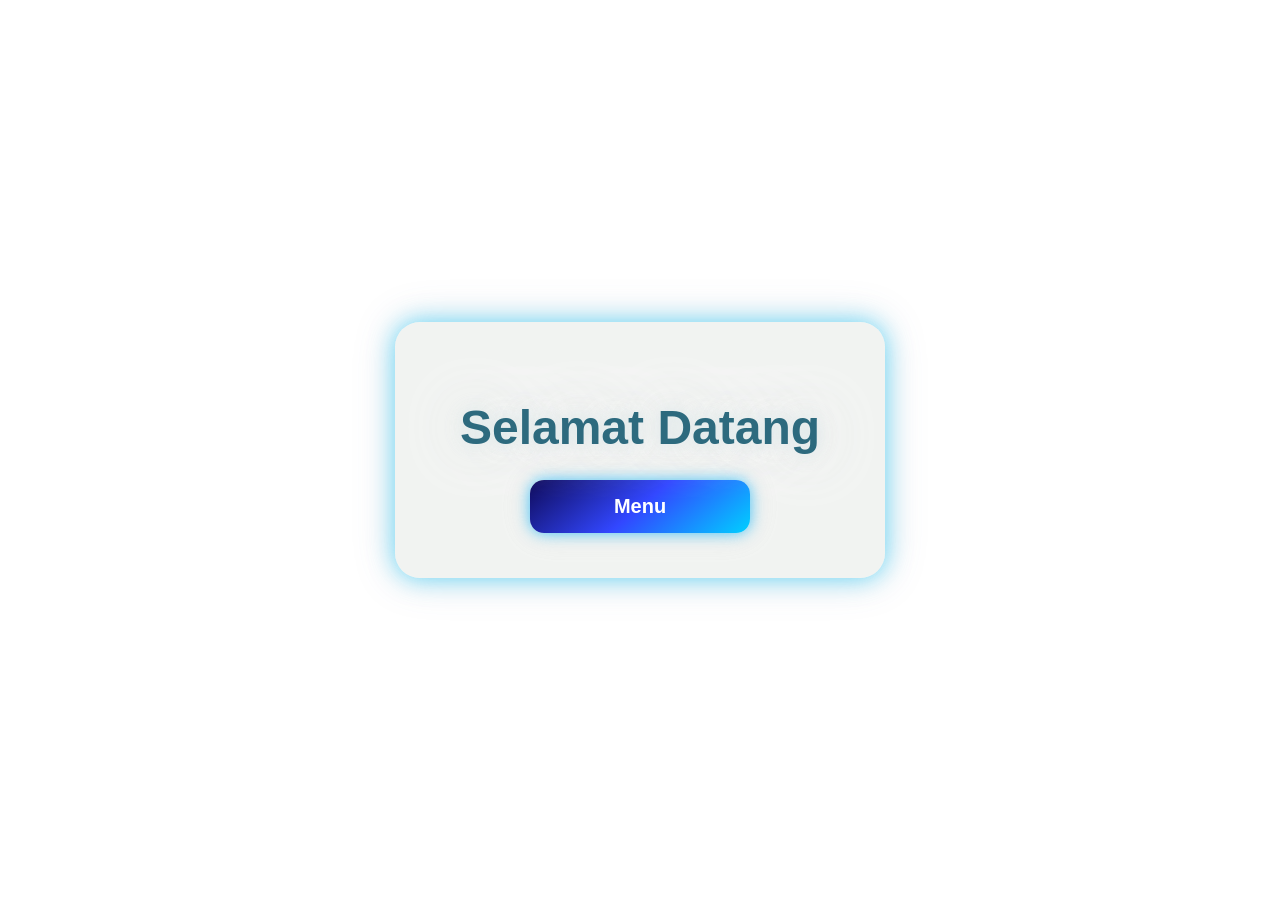
<file: index.html>
<!DOCTYPE html>
<html lang="id">
<head>
    <meta charset="UTF-8" />
    <meta name="viewport" content="width=device-width, initial-scale=1.0" />
    <title>Halaman Awal – Gelombang</title>

    <style>
        body {
            margin: 0;
            font-family: "Poppins", sans-serif;
            background: url('https://images.unsplash.com/photo-1527443224154-9f381ce0d3d5?auto=format&fit=crop&w=1500&q=80')
                        no-repeat center center/cover;
            height: 100vh;
            display: flex;
            justify-content: center;
            align-items: center;
            backdrop-filter: blur(2px);
        }

        .container {
            text-align: center;
            background: rgba(229, 234, 230, 0.55);
            padding: 45px 65px;
            border-radius: 25px;
            box-shadow: 
                0 0 25px rgba(0, 200, 255, 0.55),
                0 0 40px rgba(97, 119, 151, 0.25);
            animation: fadeIn 1.2s ease;
        }

        h1 {
            font-size: 48px;
            margin-bottom: 10px;
            color: #2d6a7e;
            text-shadow: 
                0 0 15px hsl(188, 28%, 90%),
                0 0 30px #e4e5e5,
                0 0 60px #dadbdc;
        }

        .btn {
            display: block;
            margin: 25px auto 0;
            padding: 15px 30px;
            width: 220px;
            border-radius: 14px;
            border: none;
            font-size: 20px;
            cursor: pointer;
            background: linear-gradient(140deg, #0f0b5b, #3247ff, #00d0ff);
            color: white;
            font-weight: 600;
            box-shadow: 
                0 0 15px rgba(0, 180, 255, 0.7),
                0 0 30px rgba(215, 215, 217, 0.4);
            transition: 0.25s;
        }

        .btn:hover {
            transform: scale(1.1);
            box-shadow: 
                0 0 20px #00d0ff,
                0 0 40px #363b6b,
                0 0 60px #6d6676;
        }

        @keyframes fadeIn {
            from { opacity: 0; transform: translateY(15px); }
            to { opacity: 1; transform: translateY(0); }
        }
    </style>
</head>
<body>

    <div class="container">
        <h1>Selamat Datang</h1>
        <button class="btn" onclick="location.href='menu.html'">Menu</button>
    </div>

</body>
</html>
</file>
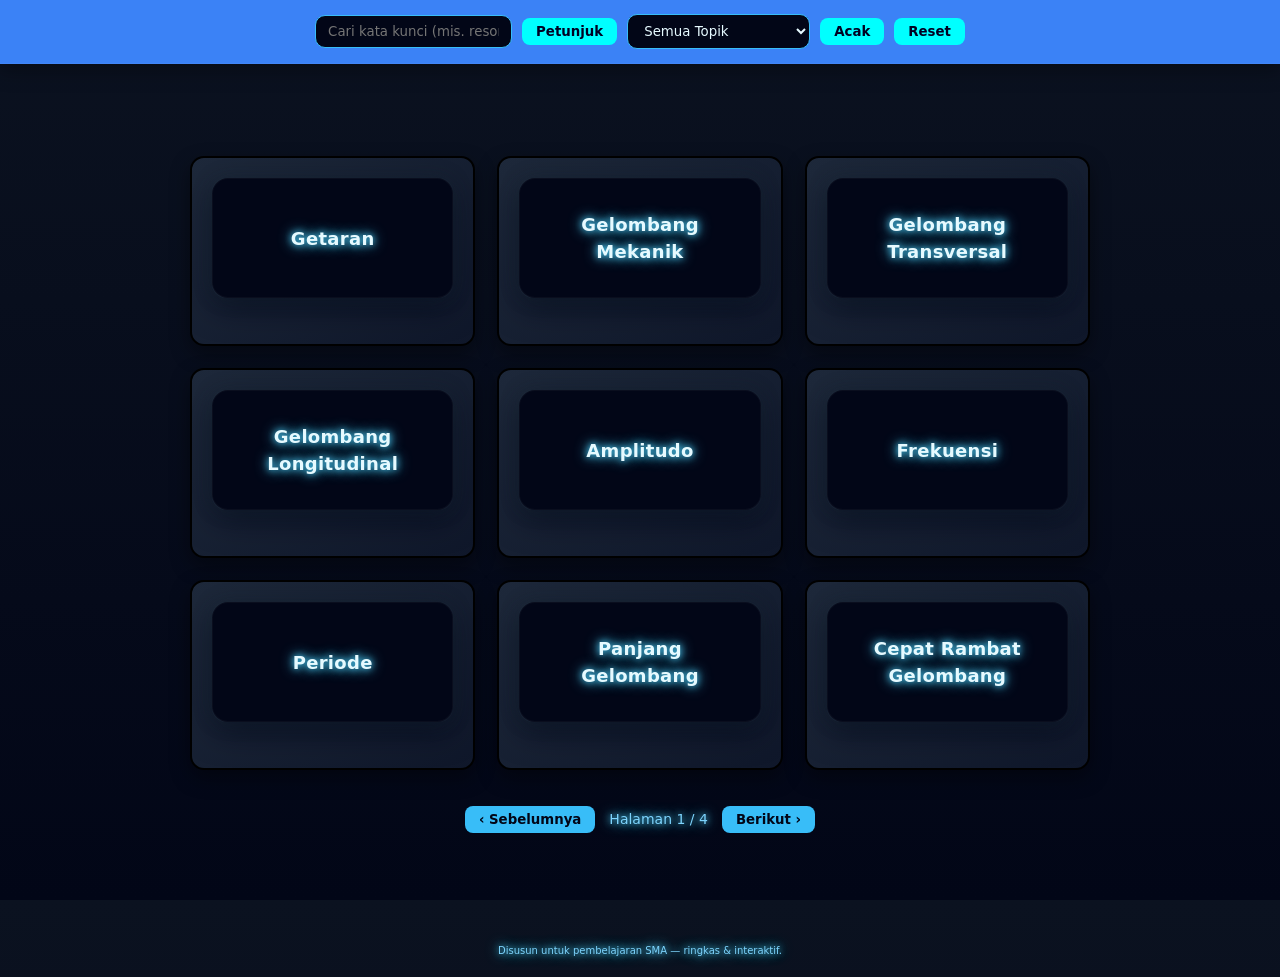
<file: glosarium.html>
<!doctype html>
<html lang="id">
<head>
  <meta charset="utf-8" />
  <meta name="viewport" content="width=device-width, initial-scale=1" />
  <title>Kartu Konsep - Gelombang & Bunyi (SMA)</title>
  <link rel="stylesheet" href="style.css">
</head>

<body class="neon">

  <div id="petunjukModal">
  <div class="modal-content">
    <h3>Petunjuk</h3>
    <ul>
      <li>Klik kartu untuk membalik.</li>
      <li>Tekan 🔊 untuk suara + teks.</li>
      <li>Gunakan navigasi halaman di bawah.</li>
    </ul>
<button id="tutupPetunjuk" class="close-btn">✕</button>
  </div>
  </div>
  <!-- HEADER -->
  <header class="topbar">
    <div class="top-bar">
      <input id="searchInput" type="text" placeholder="Cari kata kunci (mis. resonansi)">
      <button id="helpBtn" class="filter-btn">Petunjuk</button>

      <select id="topicFilter">
        <option value="all">Semua Topik</option>
        <option value="mekanik">Gelombang Mekanik</option>
        <option value="bunyi">Gelombang Bunyi</option>
        <option value="fisika">Konsep Umum</option>
      </select>

      <button id="shuffleBtn" class="filter-btn">Acak</button>
      <button id="resetBtn" class="filter-btn">Reset</button>
    </div>
  </header>

  <!-- MAIN -->
  <main class="container">
    <section id="cardGrid" class="grid"></section>

    <nav class="pager">
      <button id="prevPage">‹ Sebelumnya</button>
      <span id="pageInfo"></span>
      <button id="nextPage">Berikut ›</button>
    </nav>
  </main>

  <!-- FOOTER -->
  <footer class="footer">
    <small>Disusun untuk pembelajaran SMA — ringkas & interaktif.</small>
  </footer>

  <script src="glosarium.js"></script>
</body>
</html>
</file>
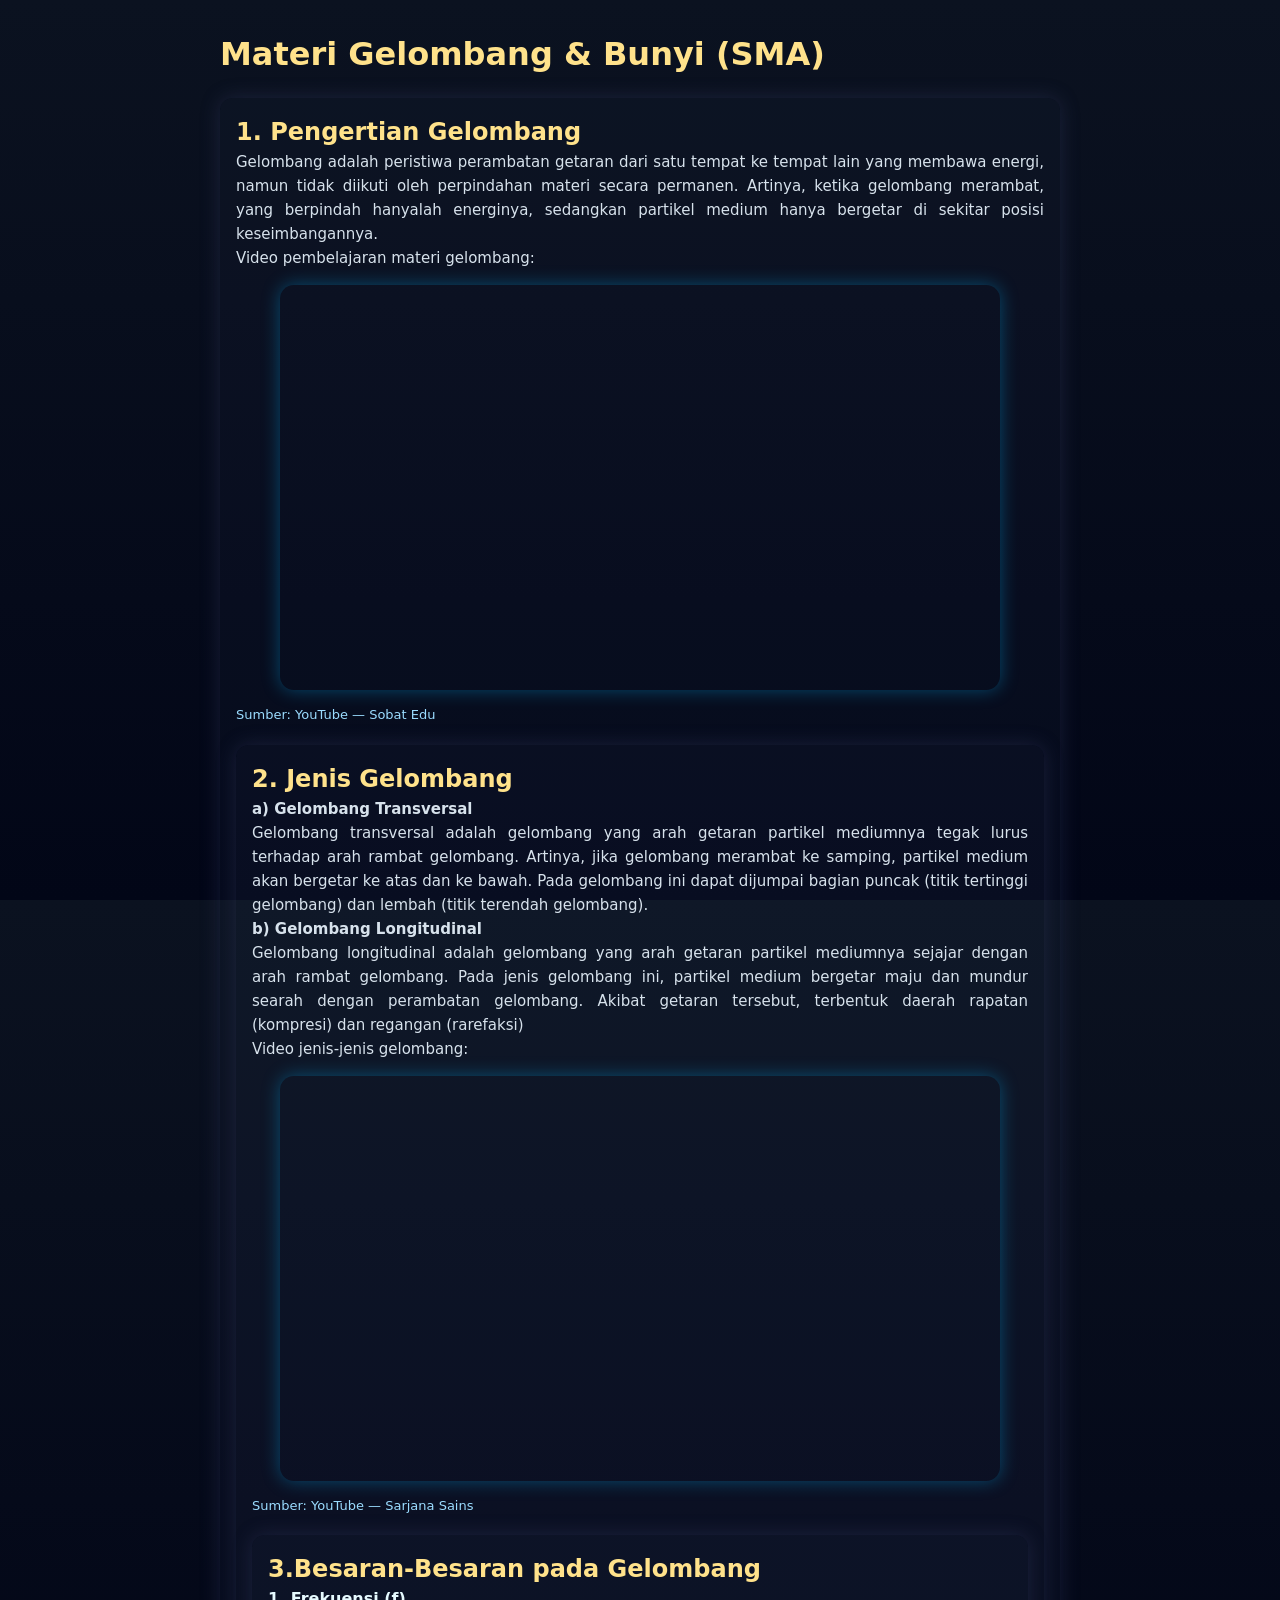
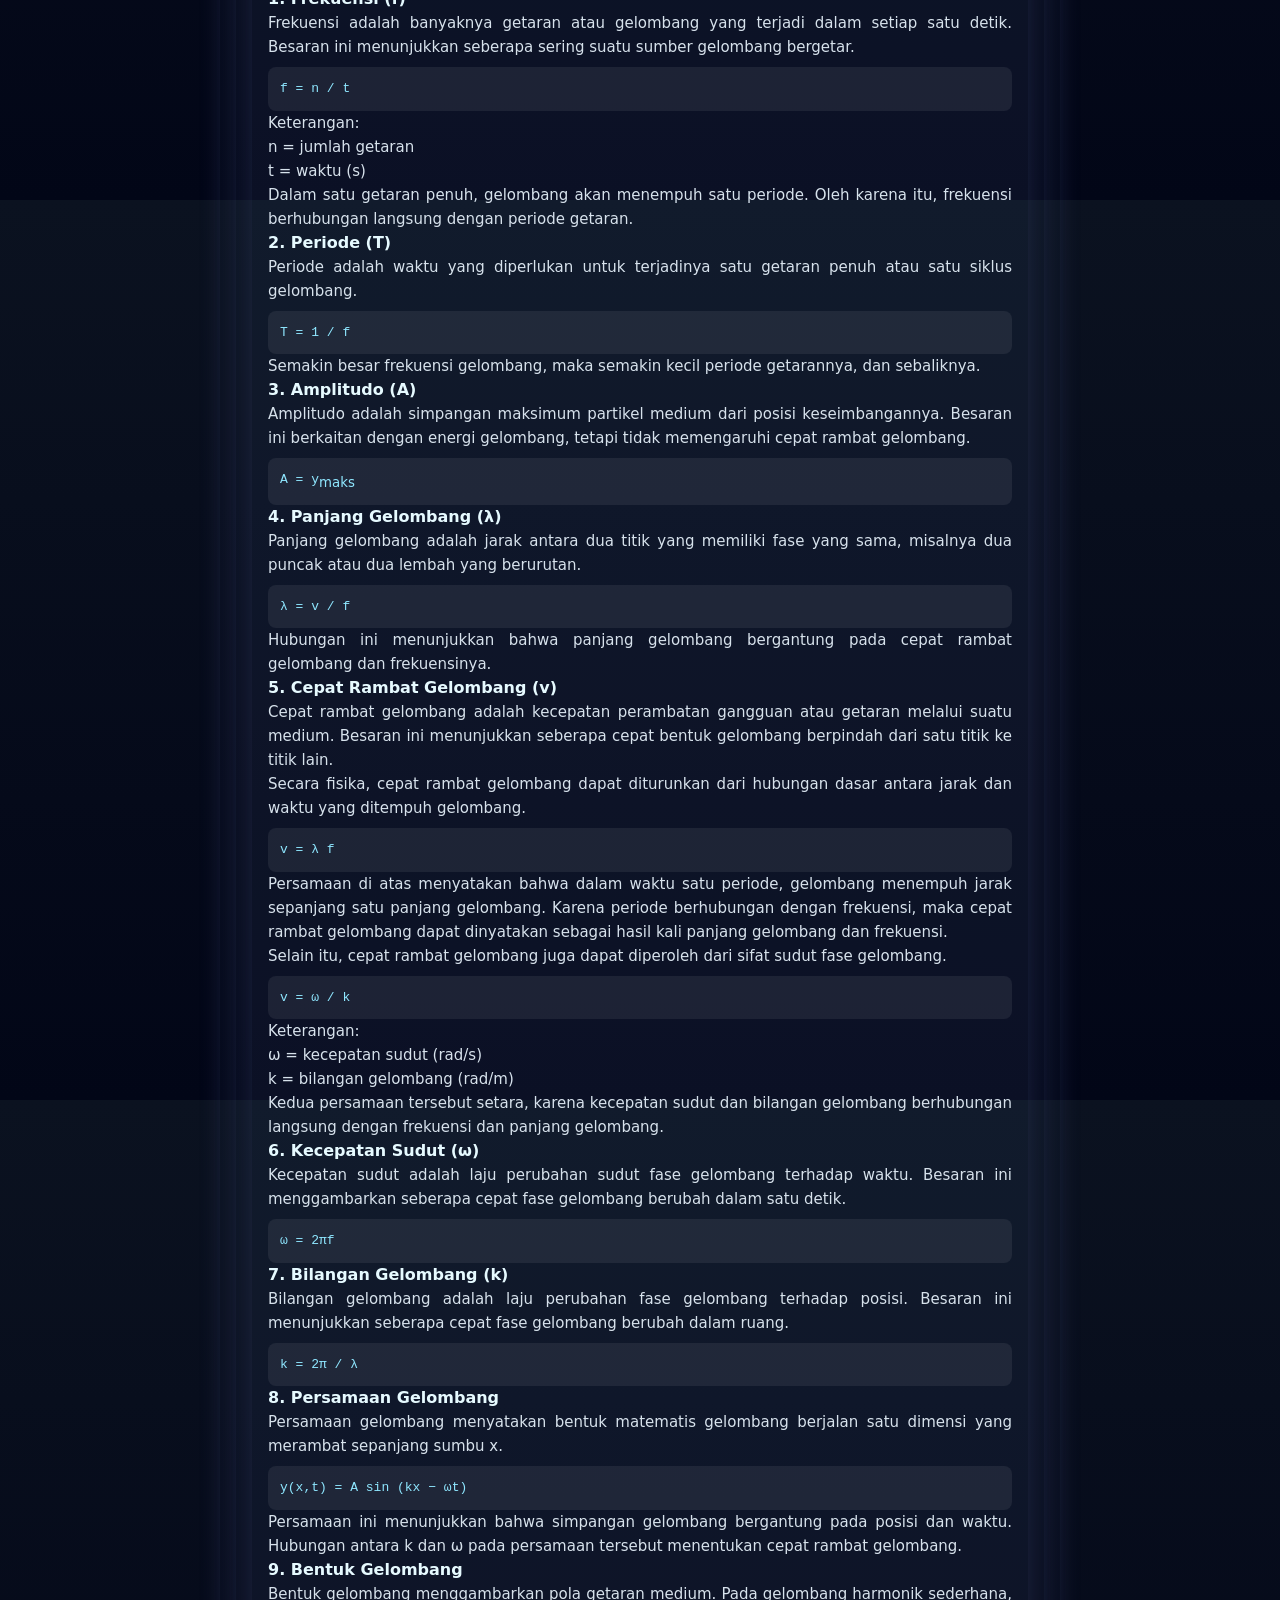
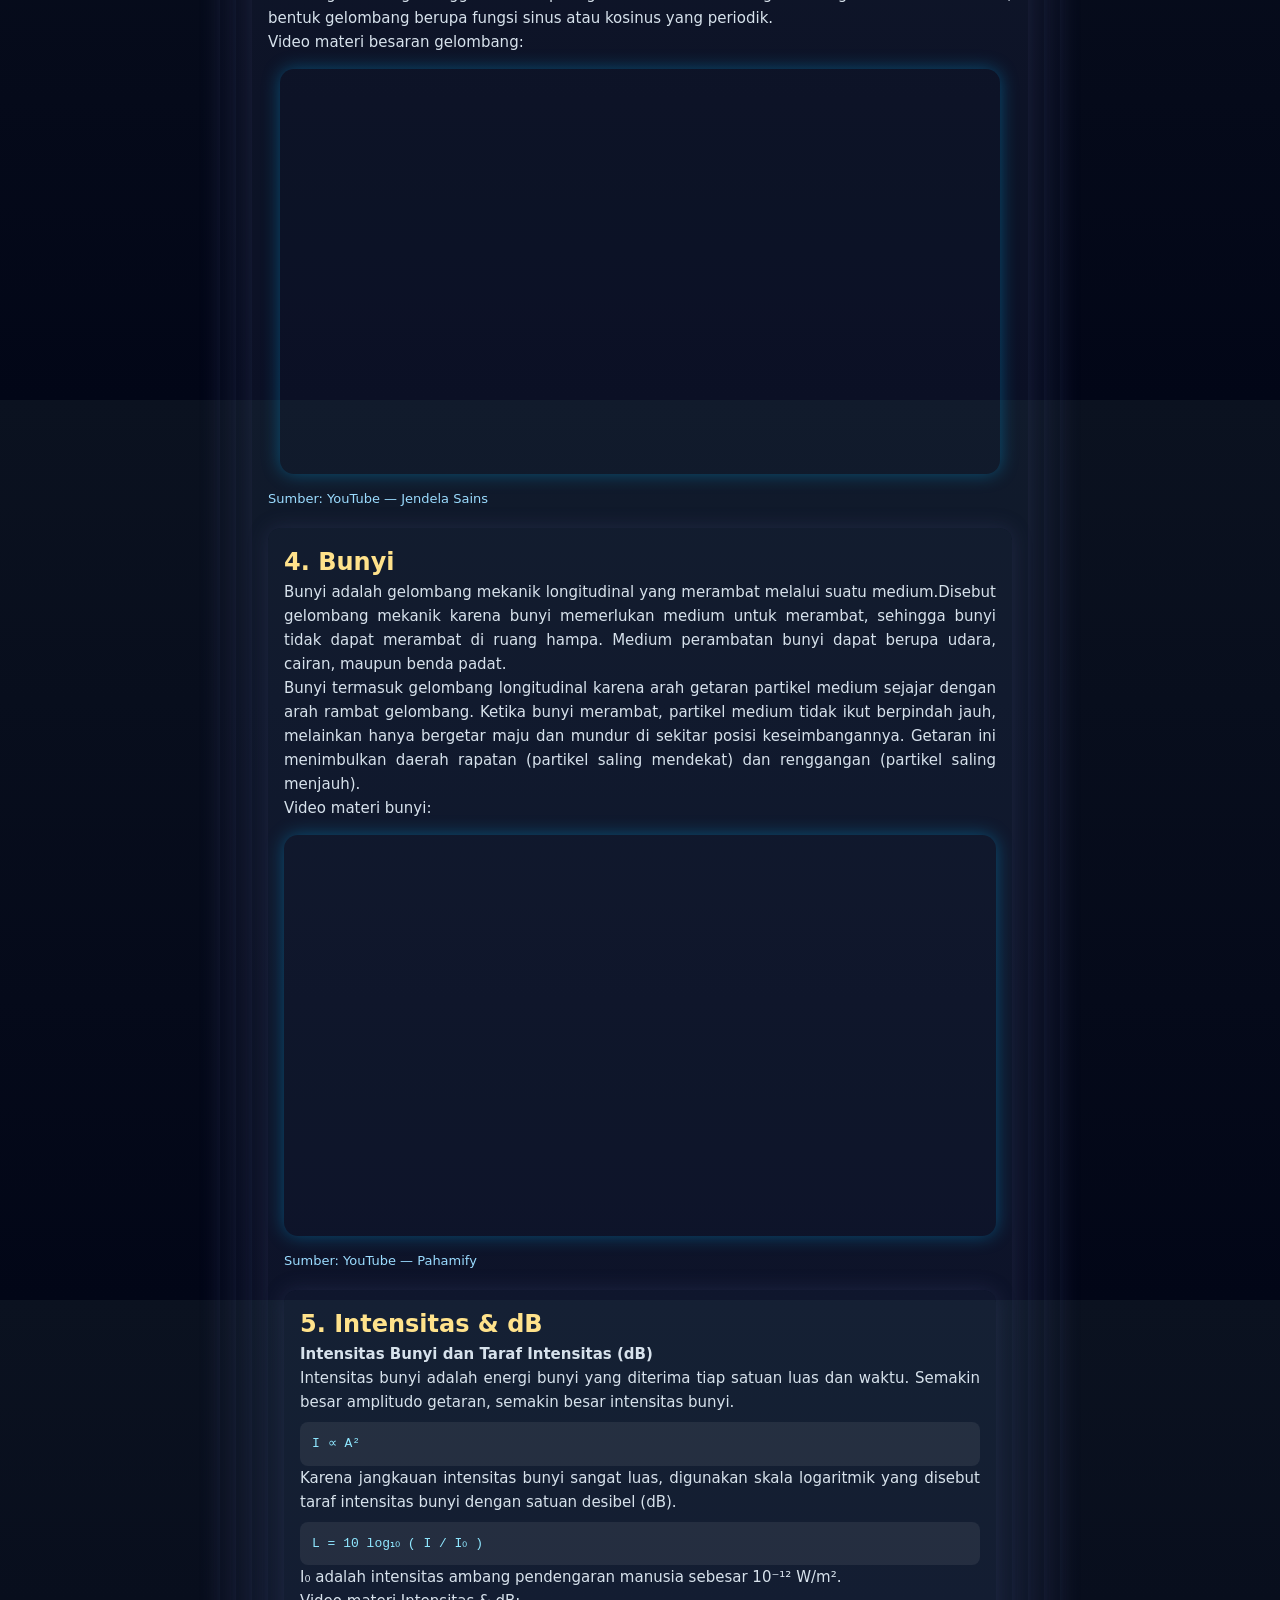
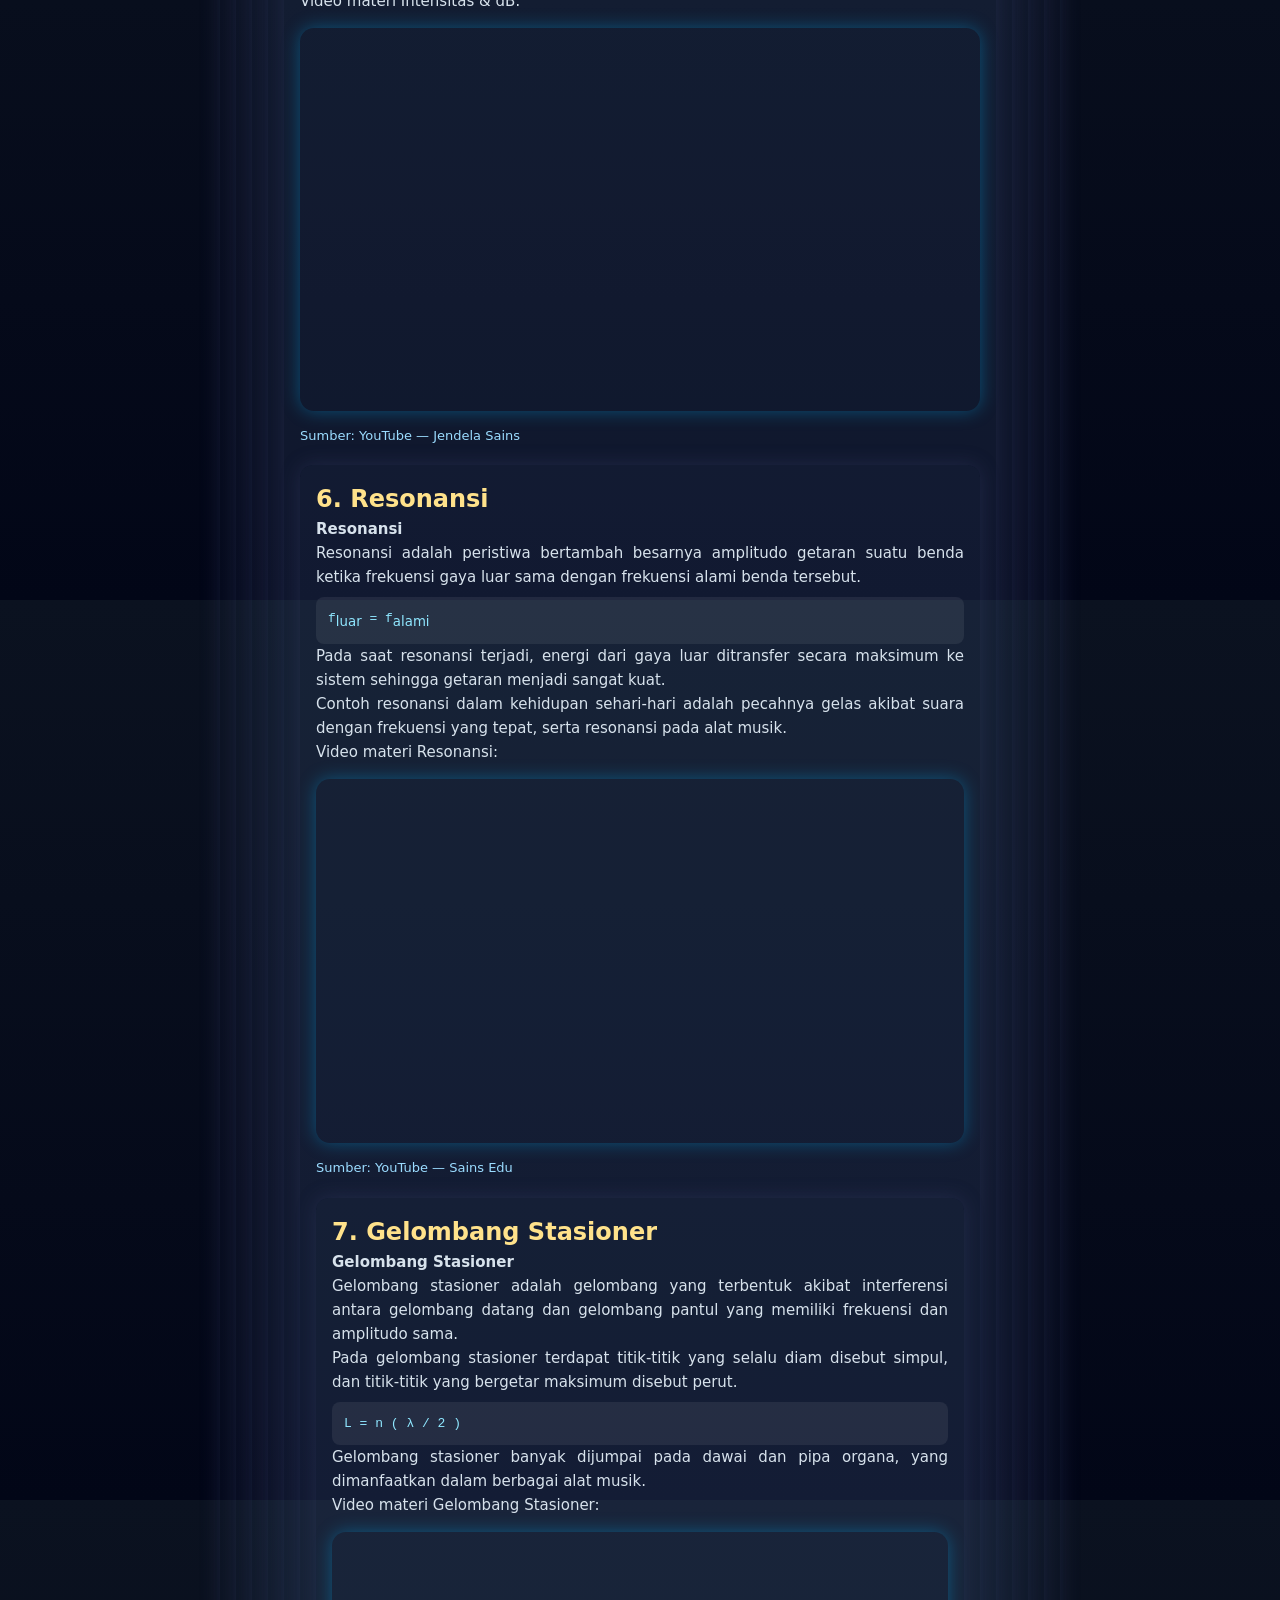
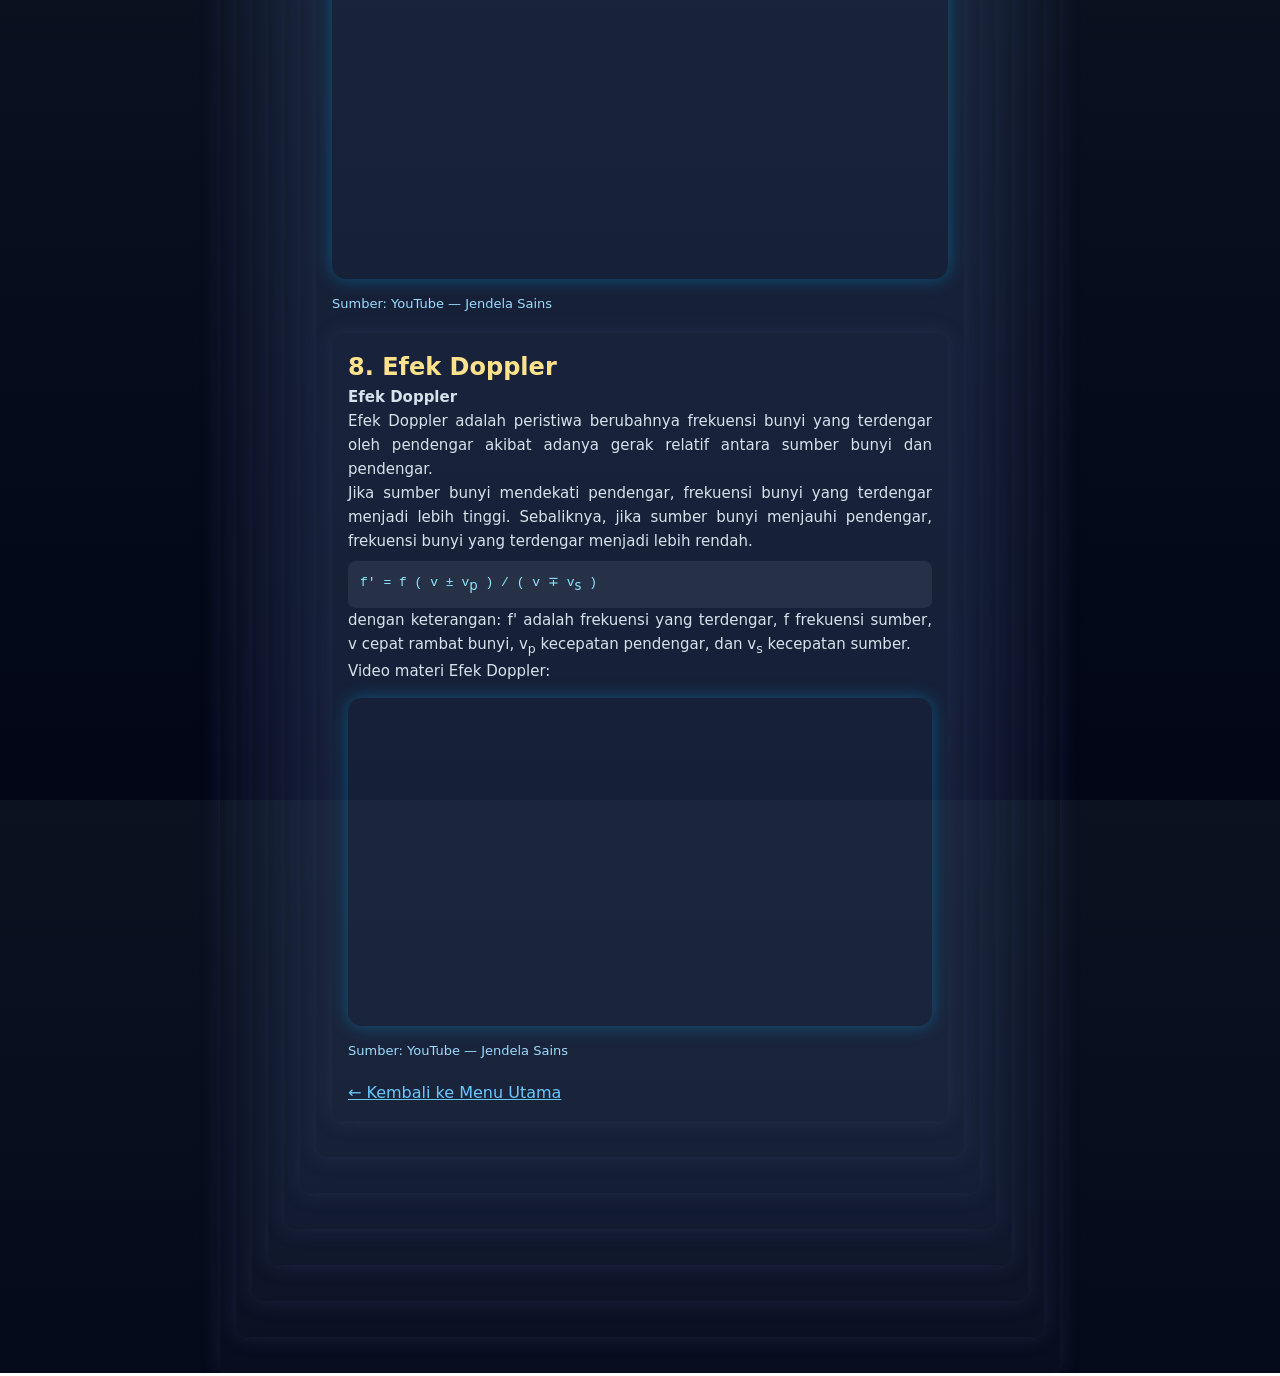
<file: materi.html>
<!DOCTYPE html>
<html lang="id">
<head>
<meta charset="UTF-8">
<title>Materi Gelombang dan Bunyi - Fisika SMA</title>
<link rel="stylesheet" href="style.css">

<style>
  body { padding: 30px; max-width: 900px; margin: auto; }
  h1, h2, h3 { color: #ffe28b; }
  p { line-height: 1.6; color: #d7e2ec; }

  .box {
    background: rgba(71, 77, 125, 0.05);
    padding: 16px;
    border-radius: 12px;
    margin: 20px 0;
    box-shadow: 0 0 20px rgba(71, 77, 125, 0.3);
  }

  .rumus {
    background: rgba(255,255,255,0.07);
    padding: 12px;
    border-radius: 8px;
    font-family: monospace;
    color: #8fe7ff;
    margin-top: 8px;
  }

  /* TOMBOL YOUTUBE */
  .yt-button {
    display: inline-block;
    padding: 10px 18px;
    margin-top: 10px;
    background: #009dff;
    color: white !important;
    border-radius: 10px;
    font-weight: bold;
    text-decoration: none;
    box-shadow: 0 0 12px #00b7ff;
    transition: 0.3s;
  }
  .yt-button:hover {
    background: #00c3ff;
    box-shadow: 0 0 18px #54e3ff;
  }

  .source {
    margin-top: 6px;
    font-size: 13px;
    color: #9bdcff;
  }

  a.back {
    color: #69c9ff;
    display: inline-block;
    margin-top: 20px;
  }
  p, .pengertian {
  text-align: justify;
  line-height: 1.6;
  font-size: 15px;
}

</style>
</head>

<body>

<h1>Materi Gelombang & Bunyi (SMA)</h1>

<!--------------------- 1 --------------------->
<div class="box">
  <h2>1. Pengertian Gelombang</h2>
<p class="pengertian">
Gelombang adalah peristiwa perambatan getaran dari satu tempat ke tempat lain yang membawa energi,
namun tidak diikuti oleh perpindahan materi secara permanen. Artinya, ketika gelombang merambat,
yang berpindah hanyalah energinya, sedangkan partikel medium hanya bergetar di sekitar posisi
keseimbangannya.
<p class="klik">Video pembelajaran materi gelombang:</p>

<div class="video-container">
  <iframe 
    src="https://www.youtube.com/embed/6VCIchvnJhc"
    title="Pengertian Gelombang"
    allowfullscreen>
  </iframe>
</div>

<div class="source">Sumber: YouTube — Sobat Edu</div>

<!--------------------- 2 --------------------->
<div class="box">
  <h2>2. Jenis Gelombang</h2>
  <p><b>a) Gelombang Transversal</b><br>
    <p class="pengertian">
Gelombang transversal adalah gelombang yang arah getaran partikel mediumnya tegak lurus terhadap
arah rambat gelombang. Artinya, jika gelombang merambat ke samping, partikel medium akan bergetar
ke atas dan ke bawah. Pada gelombang ini dapat dijumpai bagian puncak (titik tertinggi gelombang)
dan lembah (titik terendah gelombang).
</p>

  <p><b>b) Gelombang Longitudinal</b><br>
    <p class="pengertian">
Gelombang longitudinal adalah gelombang yang arah getaran partikel mediumnya sejajar dengan arah
rambat gelombang. Pada jenis gelombang ini, partikel medium bergetar maju dan mundur searah
dengan perambatan gelombang. Akibat getaran tersebut, terbentuk daerah rapatan (kompresi) dan
regangan (rarefaksi)</p>
<p class="klik">Video jenis-jenis gelombang:</p>

<div class="video-container">
  <iframe 
    src="https://www.youtube.com/embed/MV7cZ8QI-KQ"
    title="Jenis Gelombang"
    allowfullscreen>
  </iframe>
</div>

<div class="source">Sumber: YouTube — Sarjana Sains</div>

<!--------------------- 3 --------------------->
<div class="box">
  <h2>3.Besaran-Besaran pada Gelombang</h2
<!-- ================================================== -->
<b>1. Frekuensi (f)</b>
<p class="pengertian">
Frekuensi adalah banyaknya getaran atau gelombang yang terjadi dalam setiap satu detik.
Besaran ini menunjukkan seberapa sering suatu sumber gelombang bergetar.
</p>
<div class="rumus">
f = n / t
</div>
<p>
Keterangan: <br>
n = jumlah getaran <br>
t = waktu (s)
</p>

<p class="pengertian">
Dalam satu getaran penuh, gelombang akan menempuh satu periode. Oleh karena itu, frekuensi
berhubungan langsung dengan periode getaran.
</p>

<!-- ================================================== -->
<b>2. Periode (T)</b>
<p class="pengertian">
Periode adalah waktu yang diperlukan untuk terjadinya satu getaran penuh atau satu siklus gelombang.
</p>
<div class="rumus">
T = 1 / f
</div>
<p class="pengertian">
Semakin besar frekuensi gelombang, maka semakin kecil periode getarannya, dan sebaliknya.
</p>

<!-- ================================================== -->
<b>3. Amplitudo (A)</b>
<p class="pengertian">
Amplitudo adalah simpangan maksimum partikel medium dari posisi keseimbangannya.
Besaran ini berkaitan dengan energi gelombang, tetapi tidak memengaruhi cepat rambat gelombang.
</p>
<div class="rumus">
A = y<sub>maks</sub>
</div>

<!-- ================================================== -->
<b>4. Panjang Gelombang (λ)</b>
<p class="pengertian">
Panjang gelombang adalah jarak antara dua titik yang memiliki fase yang sama,
misalnya dua puncak atau dua lembah yang berurutan.
</p>
<div class="rumus">
λ = v / f
</div>
<p class="pengertian">
Hubungan ini menunjukkan bahwa panjang gelombang bergantung pada cepat rambat gelombang
dan frekuensinya.
</p>

<!-- ================================================== -->
<b>5. Cepat Rambat Gelombang (v)</b>
<p class="pengertian">
Cepat rambat gelombang adalah kecepatan perambatan gangguan atau getaran melalui suatu medium.
Besaran ini menunjukkan seberapa cepat bentuk gelombang berpindah dari satu titik ke titik lain.
</p>

<p class="pengertian">
Secara fisika, cepat rambat gelombang dapat diturunkan dari hubungan dasar antara
jarak dan waktu yang ditempuh gelombang.
</p>

<div class="rumus">
v = λ f
</div>

<p class="pengertian">
Persamaan di atas menyatakan bahwa dalam waktu satu periode, gelombang menempuh jarak
sepanjang satu panjang gelombang. Karena periode berhubungan dengan frekuensi,
maka cepat rambat gelombang dapat dinyatakan sebagai hasil kali panjang gelombang dan frekuensi.
</p>

<p class="pengertian">
Selain itu, cepat rambat gelombang juga dapat diperoleh dari sifat sudut fase gelombang.
</p>

<div class="rumus">
v = ω / k
</div>

<p>
Keterangan: <br>
ω = kecepatan sudut (rad/s) <br>
k = bilangan gelombang (rad/m)
</p>
<p class="pengertian">
Kedua persamaan tersebut setara, karena kecepatan sudut dan bilangan gelombang
berhubungan langsung dengan frekuensi dan panjang gelombang.
</p>

<!-- ================================================== -->
<b>6. Kecepatan Sudut (ω)</b>
<p class="pengertian">
Kecepatan sudut adalah laju perubahan sudut fase gelombang terhadap waktu.
Besaran ini menggambarkan seberapa cepat fase gelombang berubah dalam satu detik.
</p>
<div class="rumus">
ω = 2πf
</div>

<!-- ================================================== -->
<b>7. Bilangan Gelombang (k)</b>
<p class="pengertian">
Bilangan gelombang adalah laju perubahan fase gelombang terhadap posisi.
Besaran ini menunjukkan seberapa cepat fase gelombang berubah dalam ruang.
</p>
<div class="rumus">
k = 2π / λ
</div>

<!-- ================================================== -->
<b>8. Persamaan Gelombang</b>
<p class="pengertian">
Persamaan gelombang menyatakan bentuk matematis gelombang berjalan satu dimensi
yang merambat sepanjang sumbu x.
</p>
<div class="rumus">
y(x,t) = A sin (kx − ωt)
</div>

<p class="pengertian">
Persamaan ini menunjukkan bahwa simpangan gelombang bergantung pada posisi dan waktu.
Hubungan antara k dan ω pada persamaan tersebut menentukan cepat rambat gelombang.
</p>

<!-- ================================================== -->
<b>9. Bentuk Gelombang</b>
<p class="pengertian">
Bentuk gelombang menggambarkan pola getaran medium. Pada gelombang harmonik sederhana,
bentuk gelombang berupa fungsi sinus atau kosinus yang periodik.
<p class="klik">Video materi besaran gelombang:</p>

<div class="video-container">
  <iframe 
    src="https://www.youtube.com/embed/wkMRMJwXfQk"
    title="Besaran Gelombang"
    allowfullscreen>
  </iframe>
</div>

<div class="source">Sumber: YouTube — Jendela Sains</div>
<!--------------------- 4 --------------------->
<div class="box">
  <h2>4. Bunyi</h2>
  <p class="pengertian" >
Bunyi adalah gelombang mekanik longitudinal yang merambat melalui suatu medium.Disebut gelombang mekanik karena bunyi memerlukan medium untuk merambat, sehingga
bunyi tidak dapat merambat di ruang hampa. Medium perambatan bunyi dapat berupa udara, cairan, maupun benda padat.
  </p>
<p class="pengertian">
Bunyi termasuk gelombang longitudinal karena arah getaran partikel medium sejajar
dengan arah rambat gelombang. Ketika bunyi merambat, partikel medium tidak ikut
berpindah jauh, melainkan hanya bergetar maju dan mundur di sekitar posisi
keseimbangannya. Getaran ini menimbulkan daerah rapatan (partikel saling mendekat)
dan renggangan (partikel saling menjauh).
<p class="klik">Video materi bunyi:</p>
<div class="video-container">
  <iframe 
    src="https://www.youtube.com/embed/Dpx48GCzshw"
    title="Gelombang Bunyi"
    allowfullscreen>
  </iframe>
</div>
<div class="source">Sumber: YouTube — Pahamify</div>
<!--------------------- 5 --------------------->
<div class="box">
  <h2>5. Intensitas & dB</h2>
<p><b>Intensitas Bunyi dan Taraf Intensitas (dB)</b></p>

<p class="pengertian">
Intensitas bunyi adalah energi bunyi yang diterima tiap satuan luas dan waktu.
Semakin besar amplitudo getaran, semakin besar intensitas bunyi.
</p>

<div class="rumus">
I ∝ A²
</div>

<p class="pengertian">
Karena jangkauan intensitas bunyi sangat luas, digunakan skala logaritmik yang
disebut taraf intensitas bunyi dengan satuan desibel (dB).
</p>

<div class="rumus">
L = 10 log₁₀ ( I / I₀ )
</div>

<p class="pengertian">
I₀ adalah intensitas ambang pendengaran manusia sebesar 10⁻¹² W/m².
</p>
  <p class="klik">Video materi Intensitas & dB:</p>
<div class="video-container">
  <iframe 
    src="https://www.youtube.com/embed/u4vUjst1xqg"
    title="Intensitas Bunyi dan dB"
    allowfullscreen>
  </iframe>
</div>

<div class="source">Sumber: YouTube — Jendela Sains</div>
<!--------------------- 6 --------------------->
<div class="box">
  <h2>6. Resonansi</h2>
  <p><b>Resonansi</b></p>

<p class="pengertian">
Resonansi adalah peristiwa bertambah besarnya amplitudo getaran suatu benda
ketika frekuensi gaya luar sama dengan frekuensi alami benda tersebut.
</p>

<div class="rumus">
f<sub>luar</sub> = f<sub>alami</sub>
</div>

<p class="pengertian">
Pada saat resonansi terjadi, energi dari gaya luar ditransfer secara maksimum
ke sistem sehingga getaran menjadi sangat kuat.
</p>

<p class="pengertian">
Contoh resonansi dalam kehidupan sehari-hari adalah pecahnya gelas akibat suara
dengan frekuensi yang tepat, serta resonansi pada alat musik.
<p class="klik">Video materi Resonansi:</p>
<div class="video-container">
  <iframe 
    src="https://www.youtube.com/embed/IR04nE4Fmso"
    title="Resonansi"
    allowfullscreen>
  </iframe>
</div>

<div class="source">Sumber: YouTube — Sains Edu</div>
<!--------------------- 7 --------------------->
<div class="box">
  <h2>7. Gelombang Stasioner</h2>
<p><b>Gelombang Stasioner</b></p>

<p class="pengertian">
Gelombang stasioner adalah gelombang yang terbentuk akibat interferensi antara
gelombang datang dan gelombang pantul yang memiliki frekuensi dan amplitudo sama.
</p>

<p class="pengertian">
Pada gelombang stasioner terdapat titik-titik yang selalu diam disebut simpul,
dan titik-titik yang bergetar maksimum disebut perut.
</p>

<div class="rumus">
L = n ( λ / 2 )
</div>

<p class="pengertian">
Gelombang stasioner banyak dijumpai pada dawai dan pipa organa, yang dimanfaatkan
dalam berbagai alat musik.
<p class="klik">Video materi Gelombang Stasioner:</p>

<div class="video-container">
  <iframe 
    src="https://www.youtube.com/embed/4HEj_dp5LX4"
    title="Gelombang Stasioner"
    allowfullscreen>
  </iframe>
</div>

<div class="source">Sumber: YouTube — Jendela Sains</div>
<!--------------------- 8 --------------------->
<div class="box">
  <h2>8. Efek Doppler</h2>
  <p><b>Efek Doppler</b></p>

<p class="pengertian">
Efek Doppler adalah peristiwa berubahnya frekuensi bunyi yang terdengar oleh
pendengar akibat adanya gerak relatif antara sumber bunyi dan pendengar.
</p>

<p class="pengertian">
Jika sumber bunyi mendekati pendengar, frekuensi bunyi yang terdengar menjadi
lebih tinggi. Sebaliknya, jika sumber bunyi menjauhi pendengar, frekuensi bunyi
yang terdengar menjadi lebih rendah.
</p>

<div class="rumus">
f' = f ( v ± v<sub>p</sub> ) / ( v ∓ v<sub>s</sub> )
</div>

<p class="pengertian">
dengan keterangan: f' adalah frekuensi yang terdengar, f frekuensi sumber,
v cepat rambat bunyi, v<sub>p</sub> kecepatan pendengar, dan v<sub>s</sub>
kecepatan sumber.
</p>
<p class="klik">Video materi Efek Doppler:</p>

<div class="video-container">
  <iframe 
    src="https://www.youtube.com/embed/9yOz5GpQ9pE"
    title="Efek Doppler"
    allowfullscreen>
  </iframe>
</div>

<div class="source">Sumber: YouTube — Jendela Sains</div>
<a href="menu.html" class="back">← Kembali ke Menu Utama</a>
</body>
</html>
</file>
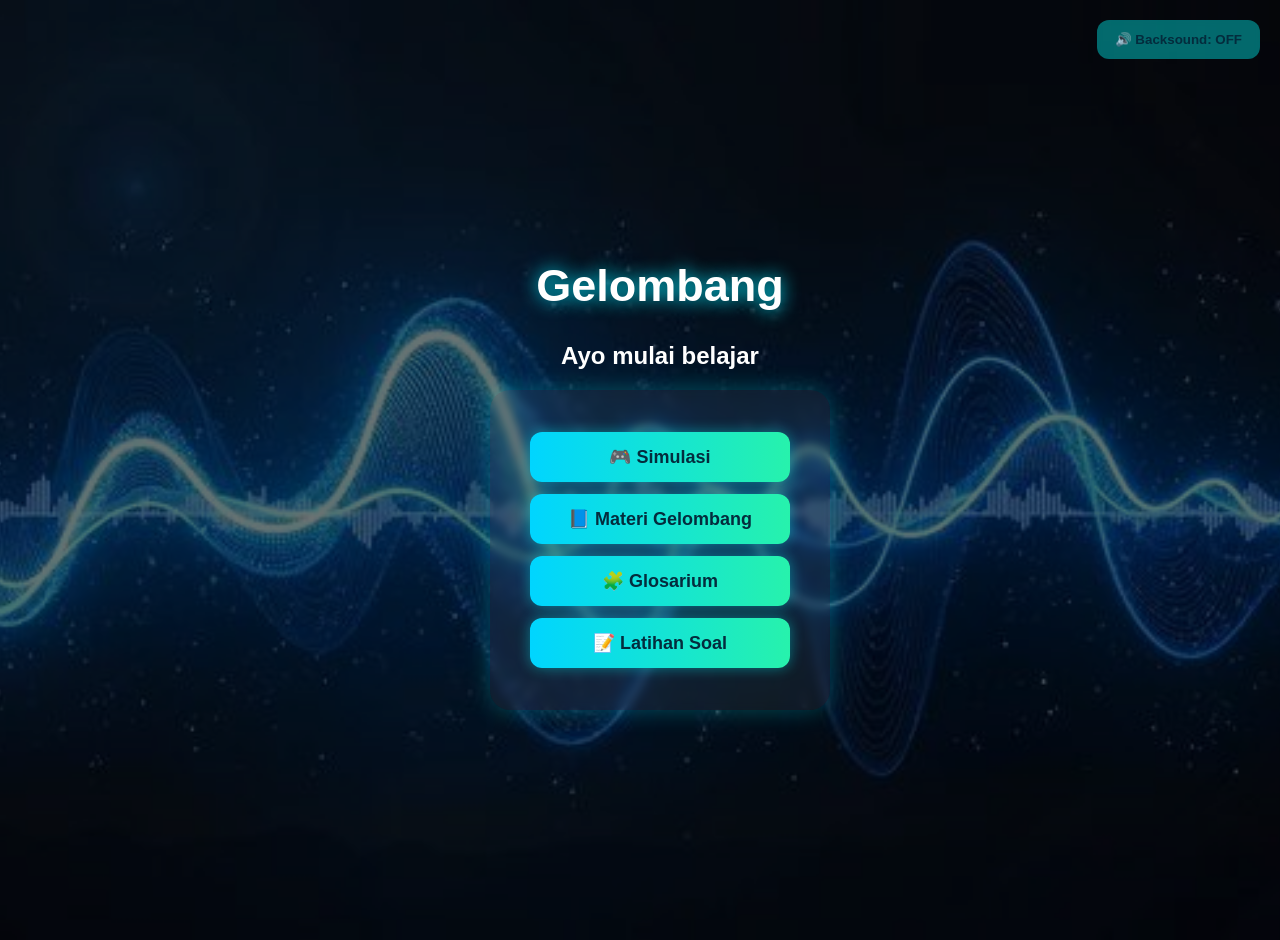
<file: menu.html>
<!DOCTYPE html>
<html lang="id">
<head>
<meta charset="UTF-8">
<title>MENU UTAMA – Gelombang</title>

<style>
    body {
        margin: 0;
        padding: 0;
        font-family: "Poppins", sans-serif;
        color: white;
        background: url('cover_gelombang.png');
        background-size: cover;
        background-position: center;
        background-repeat: no-repeat;
    }

    .overlay {
        width: 100%;
        height: 100vh;
        background: rgba(0,0,0,0.55);
        display: flex;
        flex-direction: column;
        align-items: center;
        justify-content: center;
        text-align: center;
        padding: 20px;
    }

    h1 {
        font-size: 45px;
        font-weight: 800;
        margin-bottom: 10px;
        text-shadow: 0 0 18px #00eaff;
    }

    p {
        font-size: 18px;
        color: #c8f7ff;
        margin-bottom: 40px;
    }

    .menu-box {
        background: rgba(255,255,255,0.06);
        padding: 30px 40px;
        border-radius: 20px;
        box-shadow: 0 0 25px rgba(0,255,255,0.25);
        backdrop-filter: blur(4px);
    }

    .menu-btn {
        display: block;
        width: 260px;
        padding: 14px;
        margin: 12px auto;
        border-radius: 12px;
        border: none;
        cursor: pointer;
        font-size: 18px;
        font-weight: 700;
        color: #042c3d;
        background: linear-gradient(90deg, #00d5ff, #27f2ac);
        box-shadow: 0 0 14px rgba(0,255,255,0.4);
        transition: 0.2s;
    }

    .menu-btn:hover {
        transform: translateY(-5px);
        box-shadow: 0 0 25px rgba(0,255,255,0.7);
    }

    /* Tombol kontrol backsound */
    #soundBtn {
        position: fixed;
        top: 20px;
        right: 20px;
        padding: 12px 18px;
        background: rgba(0,255,255,0.4);
        border: none;
        border-radius: 12px;
        font-weight: 700;
        cursor: pointer;
        color: #042c3d;
        backdrop-filter: blur(4px);
        transition: 0.2s;
    }

    #soundBtn:hover {
        transform: scale(1.1);
        background: rgba(0,255,255,0.7);
    }
</style>
</head>

<body>

<!-- BACKSOUND -->
<audio id="bgm" loop>
    <source src="backsound_menu.mp3" type="audio/mpeg">
</audio>

<button id="soundBtn">🔊 Backsound: OFF</button>

<div class="overlay">

    <h1>Gelombang</h1>
    <h2> Ayo mulai belajar</h2>
    

    <div class="menu-box">
        <button class="menu-btn" onclick="location.href='simulasi_menu.html'">
            🎮 Simulasi
        </button>

        <button class="menu-btn" onclick="location.href='materi.html'">
            📘 Materi Gelombang
        </button>

        <button class="menu-btn" onclick="location.href='glosarium.html'">
            🧩 Glosarium 
        </button>

        <button class="menu-btn" onclick="location.href='latihan.html'">
            📝 Latihan Soal
        </button>
    </div>

</div>

<script>
    // ===========================
    // BACKSOUND CONTROL
    // ===========================
    const bgm = document.getElementById("bgm");
    const soundBtn = document.getElementById("soundBtn");

    let soundOn = false; // awalnya mati

    soundBtn.addEventListener("click", () => {
        soundOn = !soundOn;
        if (soundOn) {
            bgm.volume = 0.5;
            bgm.play();
            soundBtn.textContent = "🔊 Backsound: ON";
        } else {
            bgm.pause();
            soundBtn.textContent = "🔇 Backsound: OFF";
        }
    });

    // Browser hanya boleh play audio setelah user interaksi
    document.body.addEventListener("click", () => {
        if (soundOn) bgm.play().catch(()=>{});
    }, { once: true });
</script>

</body>
</html>
</file>
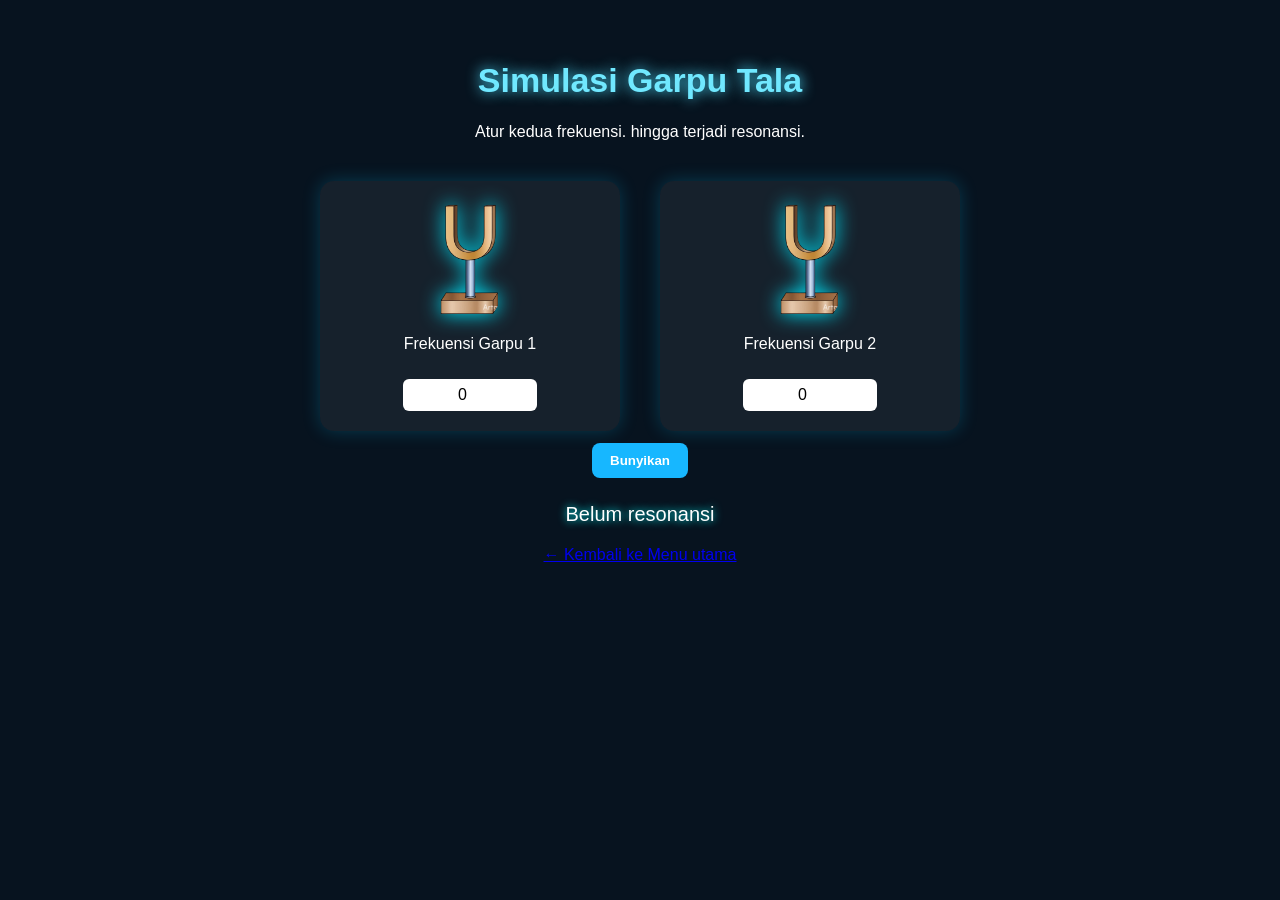
<file: simulasi_garpu_tala.html>
<!DOCTYPE html>
<html lang="id">
<head>
<meta charset="UTF-8">
<title>Simulasi Garpu Tala</title>

<style>
    body {
        background: #07131f;
        color: white;
        font-family: Poppins, sans-serif;
        text-align: center;
        padding: 30px;
    }
    h1 {
        color: #70e8ff;
        text-shadow: 0 0 14px #4cdfff;
        font-size: 34px;
    }
    .container {
        display: flex;
        justify-content: center;
        gap: 40px;
        margin-top: 40px;
        flex-wrap: wrap;
    }
    .fork-box {
        width: 260px;
        padding: 20px;
        border-radius: 14px;
        background: rgba(255,255,255,0.06);
        box-shadow: 0 0 18px rgba(0,200,255,0.22);
    }
    .fork-img {
        width: 90px;
        transition: 0.2s;
        filter: drop-shadow(0 0 10px #00eaff);
    }
    input[type=number] {
        width: 120px;
        padding: 7px;
        border-radius: 6px;
        border: none;
        margin-top: 10px;
        font-size: 16px;
        text-align: center;
    }
    button {
        padding: 10px 18px;
        margin-top: 12px;
        border: none;
        background: #17b7ff;
        color: white;
        border-radius: 8px;
        cursor: pointer;
        font-weight: 600;
        transition: 0.2s;
    }
    button:hover {
        background: #45d4ff;
    }
    #resText {
        margin-top: 25px;
        font-size: 20px;
        text-shadow: 0 0 8px #00faff;
    }
</style>
</head>

<body>

<h1>Simulasi Garpu Tala</h1>
<p>Atur kedua frekuensi. hingga terjadi resonansi.</p>

<div class="container">

    <!-- GARPU 1 -->
    <div class="fork-box">
        <img src="garpu1.png" id="fork1" class="fork-img">
        <p>Frekuensi Garpu 1</p>
        <input type="number" id="f1" value="0" min="100" max="1000">
    </div>

    <!-- GARPU 2 -->
    <div class="fork-box">
        <img src="garpu2.png" id="fork2" class="fork-img">
        <p>Frekuensi Garpu 2</p>
        <input type="number" id="f2" value="0" min="100" max="1000">
    </div>

</div>

<button id="playBtn">Bunyikan</button>

<p id="resText">Belum resonansi</p>

<script src="simulasi_garpu_tala.js"></script>
      <a href="menu.html" class="btn">← Kembali ke Menu utama</a>
    </div>

</body>
</html>
</file>
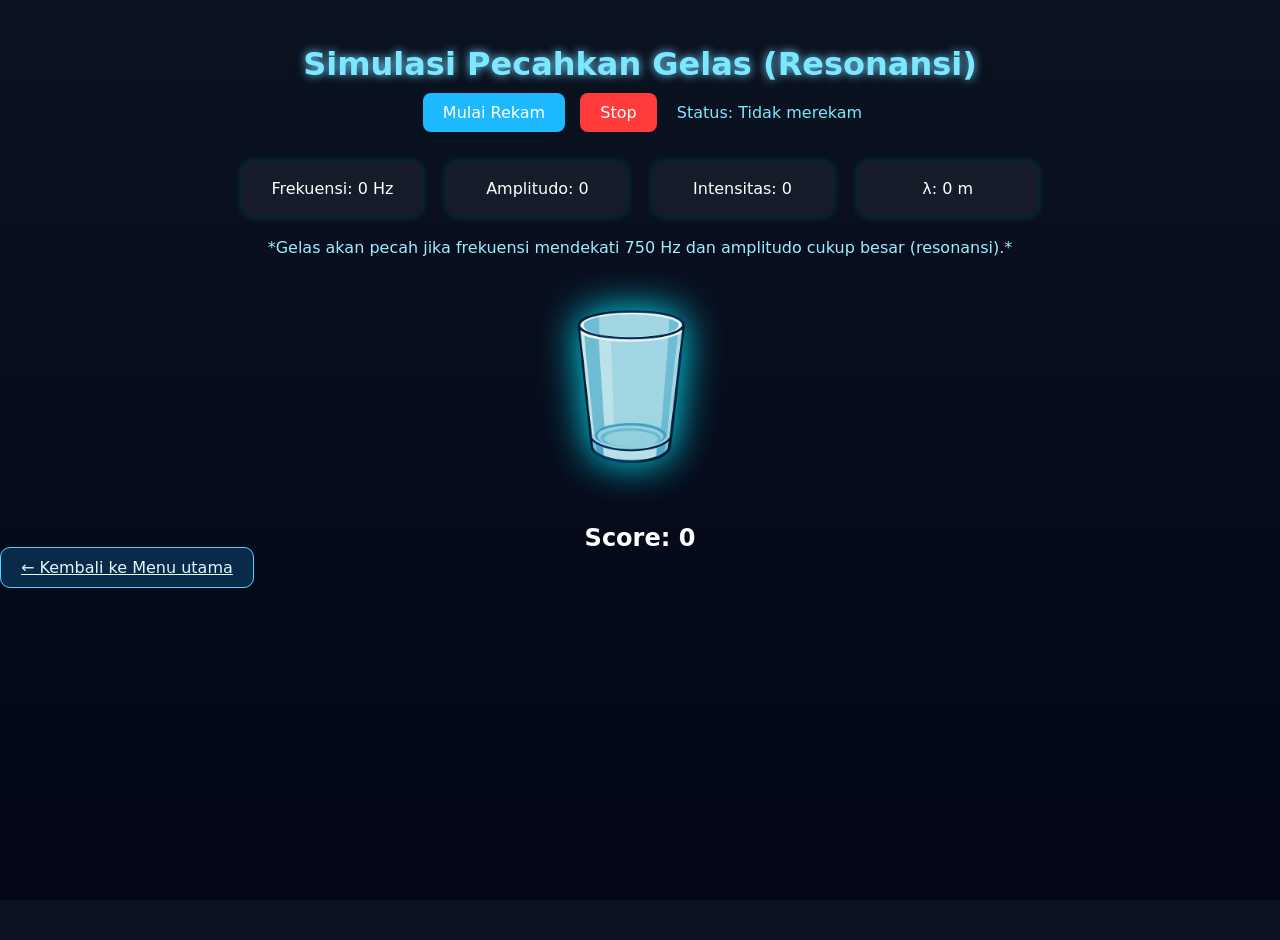
<file: simulasi_gelas_pecah.html>
<!DOCTYPE html>
<html lang="id">
<head>
    <meta charset="UTF-8">
    <title>Simulasi Pecahkan Gelas (Resonansi)</title>
    <link rel="stylesheet" href="style.css">

    <style>
        .title {
            text-align: center;
            margin-top: 40px;
            font-size: 32px;
            color: #7be8ff;
            text-shadow: 0 0 10px #77d9ff;
        }
        .stats-box {
            width: 180px;
            padding: 15px;
            background: rgba(255,255,255,0.05);
            border-radius: 10px;
            text-align: center;
            color: white;
            display: inline-block;
            margin: 10px;
            box-shadow: 0 0 10px rgba(0,255,255,0.2);
        }
        .glass-img {
            display: block;
            margin: 30px auto;
            width: 200px;
            filter: drop-shadow(0 0 20px #00eaff);
        }
        button {
            padding: 10px 20px;
            border-radius: 8px;
            border: none;
            cursor: pointer;
            font-size: 16px;
            margin: 5px;
        }
        .start { background: #1db9ff; color: white; }
        .stop { background: #ff3b3b; color: white; }
    </style>
</head>

<body class="dark">

    <h1 class="title">Simulasi Pecahkan Gelas (Resonansi)</h1>

    <div style="text-align:center; margin-bottom:15px;">
        <button class="start" id="startBtn">Mulai Rekam</button>
        <button class="stop" id="stopBtn">Stop</button>
        <span id="status" style="margin-left:10px; color:#7be8ff;">Status: Tidak merekam</span>
    </div>

    <div style="text-align:center;">
        <div class="stats-box">Frekuensi: <span id="freq">0</span> Hz</div>
        <div class="stats-box">Amplitudo: <span id="amp">0</span></div>
        <div class="stats-box">Intensitas: <span id="intens">0</span></div>
        <div class="stats-box">λ: <span id="lambda">0</span> m</div>
    </div>

    <p style="text-align:center; margin-top:10px; color:#9aefff;">
        *Gelas akan pecah jika frekuensi mendekati 750 Hz dan amplitudo cukup besar (resonansi).*
    </p>

    <!-- gambar normal -->
    <img src="gelas.png" id="glass" class="glass-img">

    <!-- gambar gelas pecah -->
    <img src="gelas_broken.png" id="broken" class="glass-img" style="display:none;">

    <h2 style="text-align:center; color:white;">Score: <span id="score">0</span></h2>

    <script src="simulasi_gelas_pecah.js"></script>
      <a href="menu.html" class="btn">← Kembali ke Menu utama</a>
    </div>

</body>
</html>
</file>
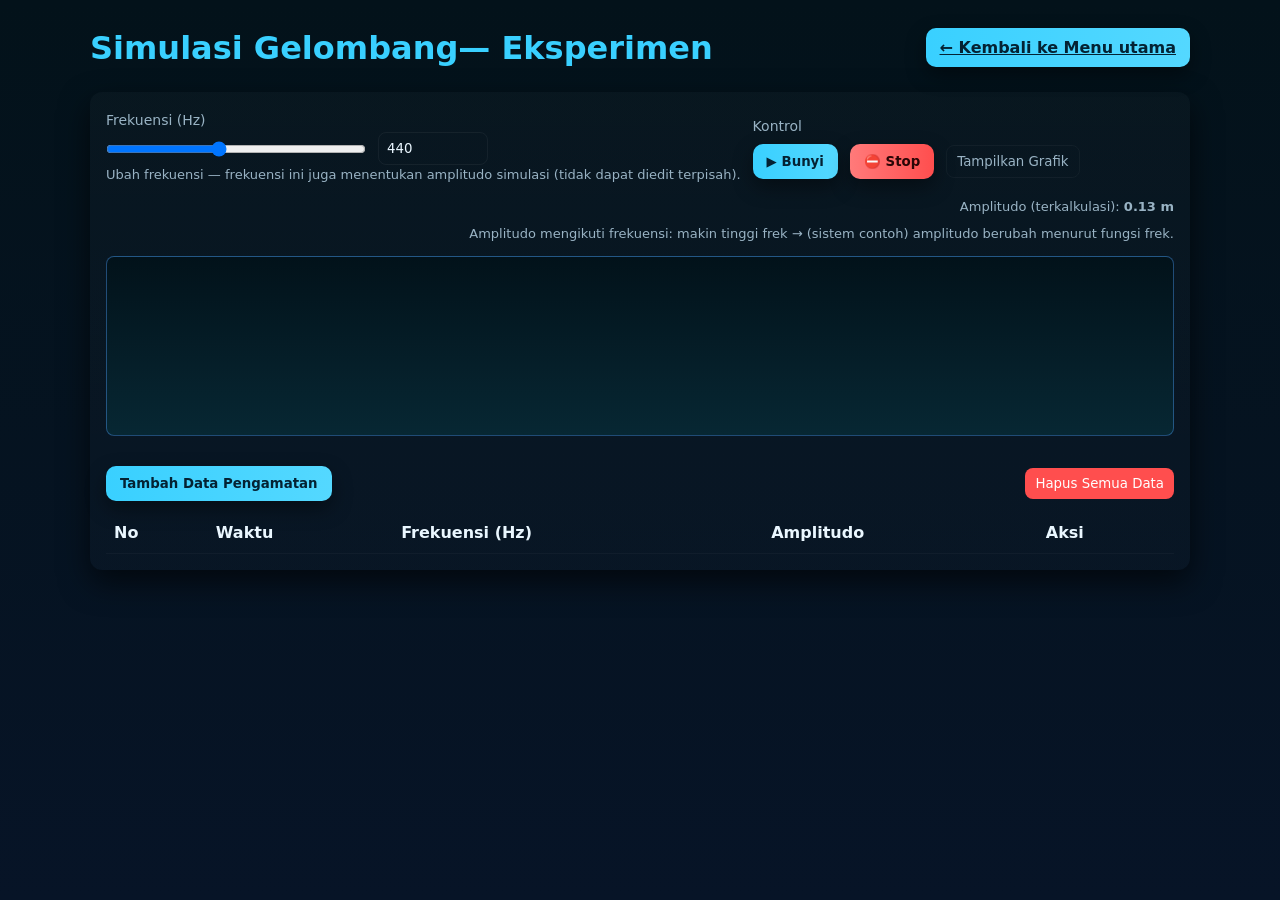
<file: simulasi_gelombang.html>
<!doctype html>
<html lang="id">
<head>
<meta charset="utf-8" />
<meta name="viewport" content="width=device-width,initial-scale=1" />
<title>Simulasi Garpu Tala — Eksperimen</title>
<link rel="stylesheet" href="style.css"> <!-- optional, tetap bisa pakai -->
<style>
  :root{
    --bg:#071427; --card:#0f2a3f; --accent:#39d0ff; --accent2:#6af0a0; --muted:#99b3c4;
  }
  *{box-sizing:border-box}
  body{margin:0;background:linear-gradient(180deg,#03121a,#071427);color:#eaf7ff;font-family:Inter,Arial;padding:18px}
  .wrap{max-width:1100px;margin:0 auto}
  header{display:flex;justify-content:space-between;align-items:center;gap:12px}
  h1{margin:6px 0;color:var(--accent)}
  .controls{display:flex;gap:10px;align-items:center;flex-wrap:wrap}
  .btn{background:linear-gradient(90deg,var(--accent),#54d8ff);color:#042233;border:none;padding:10px 14px;border-radius:10px;cursor:pointer;font-weight:700;box-shadow:0 8px 20px rgba(0,0,0,0.4)}
  .btn.stop{background:linear-gradient(90deg,#ff7a7a,#ff4e4e);color:#2b0606}
  .panel{background:linear-gradient(180deg, rgba(255,255,255,0.02), rgba(255,255,255,0.01)); padding:16px;border-radius:12px;margin-top:14px; box-shadow:0 12px 30px rgba(0,0,0,0.6)}
  .row{display:flex;gap:12px;align-items:center;flex-wrap:wrap}
  label{font-size:14px;color:var(--muted)}
  input[type=range]{width:260px}
  input[type=number]{width:110px;padding:8px;border-radius:8px;border:1px solid rgba(255,255,255,0.05);background:transparent;color:inherit}
  .small{font-size:13px;color:var(--muted)}
  #sinusCanvas{width:100%;height:180px;border-radius:8px;background:linear-gradient(180deg,#02121a,#072733);display:block;margin-top:12px}
  table{width:100%;border-collapse:collapse;margin-top:12px}
  th,td{padding:8px;border-bottom:1px solid rgba(255,255,255,0.03);text-align:left}
  .danger{background:#ff4e4e;color:white;border:none;padding:8px 10px;border-radius:8px;cursor:pointer}
  .muted-btn{background:transparent;border:1px solid rgba(255,255,255,0.04);padding:8px 10px;border-radius:8px;color:var(--muted);cursor:pointer}
  .control-right{margin-left:auto}
  .note{font-size:13px;color:var(--muted);margin-top:8px}
  .hidden{display:none}
</style>
</head>
<body>
<div class="wrap">
  <header>
    <h1>Simulasi Gelombang— Eksperimen</h1>
    <div>
      <a href="menu.html" class="btn">← Kembali ke Menu utama</a>
    </div>
  </header>

  <div class="panel">
    <div class="row">
      <div>
        <label>Frekuensi (Hz)</label>
        <div class="row" style="align-items:center">
          <input id="freqRange" type="range" min="100" max="1200" value="440" step="1">
          <input id="freqNumber" type="number" min="100" max="1200" value="440">
        </div>
        <div class="small">Ubah frekuensi — frekuensi ini juga menentukan amplitudo simulasi (tidak dapat diedit terpisah).</div>
      </div>

      <div style="min-width:220px">
        <label>Kontrol</label>
        <div class="row" style="margin-top:6px">
          <button id="playBtn" class="btn">▶ Bunyi</button>
          <button id="stopBtn" class="btn stop">⛔ Stop</button>
          <button id="toggleGraph" class="muted-btn control-right">Tampilkan Grafik</button>
        </div>
      </div>

      <div style="margin-left:auto; text-align:right">
        <div class="small">Amplitudo (terkalkulasi): <b id="currentAmp">0.20</b></div>
        <div class="note">Amplitudo mengikuti frekuensi: makin tinggi frek → (sistem contoh) amplitudo berubah menurut fungsi frek.</div>
      </div>
    </div>

    <!-- SINUS canvas (default hidden) -->
    <canvas id="sinusCanvas" class="hidden" width="900" height="180"></canvas>

    <!-- Observasi -->
    <div style="margin-top:14px">
      <div class="row">
        <div>
          <button id="addObs" class="btn">Tambah Data Pengamatan</button>
        </div>
        <div style="margin-left:auto">
          <button id="deleteAll" class="danger">Hapus Semua Data</button>
        </div>
      </div>

      <table id="obsTable" aria-label="Tabel Pengamatan">
        <thead>
          <tr><th>No</th><th>Waktu</th><th>Frekuensi (Hz)</th><th>Amplitudo</th><th>Aksi</th></tr>
        </thead>
        <tbody></tbody>
      </table>
    </div>

  </div>
</div>

<script src="simulasi_gelombang.js"></script>
</body>
</html>
</file>
<file: style.css>
/* ================================================
   THEME: NEON FUTURISTIC BLUE
   ================================================ */

/* Global */
body {
    background: #060f1e;
    color: #d9eeff;
    font-family: "Segoe UI", sans-serif;
    margin: 0;
    padding: 0;
}

/* Neon Glow */
.neon {
    text-shadow: 0 0 7px #4cd3ff, 0 0 14px #4cd3ff;
}

/* Navbar */
.topbar {
    width: 100%;
    padding: 12px 0;
    background: rgba(20, 40, 70, 0.35);
    backdrop-filter: blur(8px);
    box-shadow: 0 5px 20px rgba(0,0,0,0.4);
    text-align: center;
    position: sticky;
    top: 0;
    z-index: 10;
}

.topbar nav a {
    margin: 0 12px;
    padding: 8px 16px;
    font-weight: 600;
    border-radius: 8px;
    color: #dffaff;
    text-decoration: none;
    transition: 0.25s;
}

.topbar nav a:hover {
    background: rgba(255,255,255,0.1);
}

.topbar nav a.active {
    background: rgba(80,180,255,0.4);
    box-shadow: 0 0 10px #4cd3ff;
}

/* Title */
.title {
    text-align: center;
    margin-top: 25px;
    font-size: 34px;
    color: #bde8ff;
}

/* Buttons */
.btn {
    background: #0a2a49;
    border: solid 1px #4cd3ff;
    padding: 10px 20px;
    border-radius: 10px;
    color: #dffaff;
    cursor: pointer;
    transition: 0.25s;
}

.btn:hover {
    background: #0e3a63;
    box-shadow: 0 0 10px #4cd3ff;
}

.stop {
    border-color: #ff6b6b;
    color: #ff8f8f;
}


.stop:hover {
    background: #4a0e0e;
    box-shadow: 0 0 10px #ff7070;
}

/* Control panel */
.controls {
    text-align: center;
    margin: 20px 0;
}

.data-panel {
    display: flex;
    justify-content: center;
    gap: 15px;
    margin: 20px auto;
    flex-wrap: wrap;
}

.card {
    background: rgba(50, 100, 150, 0.25);
    border: solid 1px rgba(120,200,255,0.4);
    padding: 14px 18px;
    border-radius: 12px;
    font-size: 18px;
    backdrop-filter: blur(5px);
}

/* Gelas 3D */
.glass-container {
    width: 100%;
    max-width: 360px;
    margin: 25px auto;
    display: flex;
    justify-content: center;
}

.glass {
    width: 100%;
    height: auto;
    filter: drop-shadow(0 0 20px rgba(150,220,255,0.4));
    transition: transform 0.25s ease;
}

.broken {
    display: none;
    width: 100%;
    height: auto;
    filter: drop-shadow(0 0 20px rgba(255,60,60,0.6));
}

/* Score */
.score {
    text-align: center;
    font-size: 22px;
}

/* Sections */
.section {
    font-size: 24px;
    margin: 30px 0 10px;
    text-align: center;
}

/* Hint */
.hint {
    font-size: 15px;
    text-align: center;
    opacity: 0.8;
}

/* Canvas */
canvas {
    background: #0d1b2f;
    border-radius: 10px;
    margin: 10px auto 30px;
    display: block;
    border: solid 1px rgba(78,160,255,0.4);
}

/* Materi Page */
.materi {
    max-width: 800px;
    margin: 20px auto;
    padding: 20px;
    background: rgba(30, 60, 100, 0.25);
    border-radius: 15px;
    border: 1px solid rgba(130,190,255,0.4);
}

.rumus-box {
    background: rgba(0, 140, 255, 0.2);
    padding: 10px;
    border-radius: 10px;
    margin: 10px 0;
    border: 1px solid rgba(0,140,255,0.4);
}

.soal {
    background: rgba(60,100,140,0.2);
    padding: 12px;
    border-radius: 10px;
    margin: 10px 0;
}
.video-container {
  position: relative;
  width: 100%;
  max-width: 720px;
  aspect-ratio: 16 / 9;
  margin: 15px auto;
  border-radius: 14px;
  overflow: hidden;
  box-shadow: 0 0 18px rgba(0, 183, 255, 0.35);
}

.video-container iframe {
  width: 100%;
  height: 100%;
  border: none;
}

/* Flashcards */
.card-grid {
    display: grid;
    grid-template-columns: repeat(auto-fit,minmax(220px,1fr));
    gap: 20px;
    max-width: 900px;
    margin: 20px auto;
}

.flashcard {
    background: rgba(40,80,120,0.3);
    padding: 20px;
    border-radius: 12px;
    border: 1px solid rgba(120,200,255,0.3);
    text-align: center;
    transition: 0.3s;
}

.flashcard:hover {
    transform: scale(1.05);
    box-shadow: 0 0 20px #102127;
}
:root{
  --bg:#0f1720;
  --card:#102231;
  --accent:#ffd166;
  --muted:#9aa8b2;
  --glass: rgba(255,255,255,0.03);
  --card-shadow: 0 10px 30px rgba(2,6,23,0.6);
  --radius:14px;
  --gap:18px;
  font-family: Inter, "Segoe UI", Roboto, "Helvetica Neue", Arial;
}

*{box-sizing:border-box}
html,body{height:100%}
body{
  margin:0;
  background: linear-gradient(180deg,#071421 0%, #0f1720 100%);
  color:#e6eef6;
  -webkit-font-smoothing:antialiased;
  -moz-osx-font-smoothing:grayscale;
}

.topbar{
  padding:28px 18px;
  text-align:center;
  border-bottom:1px solid rgba(255,255,255,0.03);
}
.topbar h1{margin:0;font-size:22px;letter-spacing:0.4px}
.controls{
  margin-top:12px;
  display:flex;
  gap:10px;
  justify-content:center;
  flex-wrap:wrap;
}
.controls input, .controls select{
  padding:8px 12px;
  border-radius:10px;
  border:1px solid rgba(255,255,255,0.05);
  background:var(--glass); color:var(--muted); min-width:200px;
}
.controls button{
  padding:8px 12px;border-radius:10px;border:none;background:#123b55;color:#fff;cursor:pointer;
}
.container{max-width:1100px;margin:28px auto;padding:0 18px;}
.instructions{background:rgba(255,255,255,0.02); padding:12px;border-radius:10px;margin-bottom:18px;color:var(--muted)}

.grid{
  display:grid;
  grid-template-columns: repeat(auto-fit, minmax(220px, 1fr));
  gap:var(--gap);
}

/* Card shape */
.card{
  perspective:1200px;
  height:190px;
  position:relative;
  border-radius:var(--radius);
}
.card-inner{
  width:100%;height:100%;
  transform-style:preserve-3d;
  transition:transform .65s cubic-bezier(.2,.9,.3,1);
  box-shadow: var(--card-shadow);
  border-radius:var(--radius);
}
.card.flipped .card-inner{
  transform:rotateY(180deg);
}

.card-front, .card-back{
  position:absolute; inset:0; backface-visibility:hidden;
  border-radius:var(--radius);
  display:flex;flex-direction:column;justify-content:center;padding:18px;
}

/* front */
.card-front{
  background:linear-gradient(180deg, rgba(255,255,255,0.02), rgba(255,255,255,0.01));
  border:1px solid rgba(255,255,255,0.03);
}
.card-title{
  font-weight:700;color:#fff;margin-bottom:8px;font-size:18px;
}
.card-tag{font-size:12px;color:var(--muted);margin-bottom:8px}
.card-snippet{color:var(--muted);font-size:14px;line-height:1.4}

/* back */
.card-back{
  background:linear-gradient(180deg, rgba(10,20,30,0.85), rgba(10,20,30,0.9));
  transform:rotateY(180deg);
  border:1px solid rgba(255,255,255,0.02);
  color:#e6eef6;
}
.card-back h3{margin:0 0 8px 0;font-size:16px}
.card-back p{margin:0;color:var(--muted);font-size:14px;line-height:1.5}

/* small badge */
.badge{
  display:inline-block;padding:6px 8px;border-radius:10px;background:rgba(255,255,255,0.03);color:var(--muted);font-size:12px;margin-top:8px}

/* pager & footer */
.pager{display:flex;gap:8px;justify-content:center;align-items:center;margin:20px 0;color:var(--muted)}
.pager button{padding:8px 12px;border-radius:8px;border:none;background:rgba(255,255,255,0.03);color:#fff;cursor:pointer}
.footer{text-align:center;padding:18px;color:var(--muted);font-size:13px}

/* responsive tweaks */
@media (max-width:520px){
  .card{height:170px}
  .topbar h1{font-size:18px}
  .controls input{min-width:150px}
}
.opsi-container {
  display: flex;
  flex-direction: column;
  gap: 12px;
  margin-top: 20px;
}

.opsi {
  background: #1e3a8a;
  padding: 12px 20px;
  border-radius: 12px;
  border: none;
  color: white;
  font-size: 18px;
  cursor: pointer;
  transition: 0.2s;
  box-shadow: 0 0 10px rgba(0,0,0,0.3);
}

.opsi:hover {
  background: #3b82f6;
  transform: scale(1.05);
}
.video-box {
    background: rgba(255, 255, 255, 0.05);
    padding: 20px;
    margin: 20px auto;
    width: 70%;
    border-radius: 14px;
    box-shadow: 0 0 20px rgba(0, 255, 255, 0.15);
    text-align: center;
}

.yt-button {
    display: inline-block;
    margin-top: 15px;
    background: #ff4444;
    padding: 12px 22px;
    border-radius: 8px;
    text-decoration: none;
    color: white;
    font-weight: bold;
    transition: 0.2s;
}

.yt-button:hover {
    background: #ff7777;
    box-shadow: 0 0 10px rgba(255, 80, 80, 0.8);
}

.cover {
    text-align: center;
    padding-top: 60px;
}

.cover-wave {
    width: 100%;
    height: 180px;
    object-fit: cover;
    opacity: 0.9;
}

.cover-title {
    font-size: 38px;
    margin-top: 20px;
    color: #89d6ff;
    text-shadow: 0 0 15px #56d4ff;
}

.cover-sub {
    font-size: 18px;
    margin-top: 5px;
    margin-bottom: 25px;
    color: #c8f5ff;
}

.btn-cover {
    padding: 12px 28px;
    background: #142a38;
    color: white;
    border-radius: 10px;
    text-decoration: none;
    margin: 10px;
    font-size: 18px;
    display: inline-block;
}
.btn-cover:hover{ 
    background:#4cc9ff;
   }
   /* ========== RESET ========== */
* {
  margin: 0;
  padding: 0;
  box-sizing: border-box;
}

body {
  font-family: Arial, sans-serif;
  background: #f5f7fa;
  color: #222;
  line-height: 1.5;
}

/* ========== TOPBAR ========== */
.topbar {
  background: #3b82f6;
  color: #fff;
  padding: 16px 20px;
  display: flex;
  justify-content: space-between;
  align-items: center;
  flex-wrap: wrap;
  gap: 10px;
}

.topbar h1 {
  font-size: 22px;
  font-weight: bold;
}

.controls {
  display: flex;
  gap: 10px;
  flex-wrap: wrap;
}

.controls input,
.controls select,
.controls button {
  padding: 8px 12px;
  font-size: 14px;
  border-radius: 6px;
  border: 1px solid #ddd;
}

.controls button {
  background: #2563eb;
  color: #fff;
  cursor: pointer;
  border: none;
}

.controls button:hover {
  background: #1d4ed8;
}

/* ========== CONTAINER ========== */
.container {
  max-width: 1200px;
  margin: 20px auto;
  padding: 0 15px;
}

.instructions {
  margin-bottom: 20px;
  background: #e8f1ff;
  padding: 12px 15px;
  border-left: 4px solid #3b82f6;
  border-radius: 6px;
}

/* ========== GRID ========== */
.grid {
  display: grid;
  gap: 20px;
  grid-template-columns: repeat(auto-fit, minmax(260px, 1fr));
}


/* ================= TOP BAR ================= */
.topbar {
  display: flex;
  justify-content: space-between;
  padding: 12px 20px;
}

.topbar button {
  background: #0ff;
  color: #002;
  border: none;
  padding: 6px 14px;
  border-radius: 8px;
  cursor: pointer;
  font-weight: bold;
}

/* ================= CONTAINER ================= */
.container {
  display: flex;
  justify-content: center;
  align-items: flex-start;
  padding: 40px 20px;
}

/* ================= QUIZ CARD ================= */
.quiz-card {
  background: rgba(10, 40, 60, 0.9);
  box-shadow: 0 0 25px #0ff4;
  border-radius: 16px;
  padding: 28px;
  width: 100%;
  max-width: 720px;
}

/* ================= TEXT ================= */
.quiz-number {
  color: #7de9ff;
  font-weight: bold;
  margin-bottom: 10px;
}

.quiz-question {
  font-size: 1.1rem;
  margin-bottom: 18px;
  line-height: 1.6;
}

/* ================= CHOICES ================= */
.quiz-choices {
  display: flex;
  flex-direction: column;
  gap: 12px;
}

.choice {
  padding: 12px 16px;
  border-radius: 10px;
  background: #02202e;
  border: 1px solid #0ff4;
  cursor: pointer;
  transition: 0.25s;
}

.choice:hover {
  background: #03394f;
}

/* ================= STATES ================= */
.choice.correct {
  background: #0f5132;
  border-color: #00ff99;
}

.choice.wrong {
  background: #5a1d1d;
  border-color: #ff5555;
}

/* ================= FEEDBACK ================= */
#explain {
  margin-top: 18px;
  padding: 14px;
  border-left: 4px solid #0ff;
  background: #021621;
  display: none;
}

#explain::before {
  content: "🔑 Kunci Jawaban:\A";
  white-space: pre;
  color: #00eaff;
  font-weight: bold;
}

/* ================= NEXT ================= */
.next-btn {
  margin-top: 20px;
  padding: 10px 18px;
  border-radius: 10px;
  border: none;
  background: linear-gradient(90deg, #00f2ff, #00ffa6);
  font-weight: bold;
  cursor: pointer;
}

/* ================= RESULT ================= */
.result-box {
  background: rgba(10, 40, 60, 0.9);
  box-shadow: 0 0 25px #0ff4;
  border-radius: 16px;
  padding: 32px;
  max-width: 600px;
  width: 100%;
  text-align: center;
}
.cards-container {
  display: grid;
  grid-auto-flow: column;
  grid-auto-columns: 220px;
  gap: 20px;
  overflow-x: auto;
  padding: 20px;
  scroll-snap-type: x mandatory;
}

.card {
  scroll-snap-align: start;
}
.card {
  background: linear-gradient(145deg, #1e293b, #0f172a);
  border: 1px solid #334155;
  color: #e5e7eb;
  box-shadow: 0 8px 20px rgba(0,0,0,0.4);
}

.card-title {
  color: #e2e8f0;
}
.card-text {
  opacity: 0;
  transform: translateY(8px);
  transition: all 0.4s ease;
}

.card-text.show {
  opacity: 1;
  transform: translateY(0);
}
/* ================= RESET ================= */
* {
  margin: 0;
  padding: 0;
  box-sizing: border-box;
  font-family: "Segoe UI", system-ui, sans-serif;
}

/* ================= BODY ================= */
body {
  min-height: 100vh;
  background: linear-gradient(180deg, #0b1220, #020617);
  color: #e6faff;
}

/* ================= HEADER ================= */
.topbar {
  padding: 14px;
  display: flex;
  justify-content: center;
}

.top-bar {
  display: flex;
  flex-wrap: wrap;
  gap: 10px;
  align-items: center;
}

.top-bar input,
.top-bar select {
  background: #020617;
  color: #e6faff;
  border: 1px solid #38bdf8;
  padding: 8px 12px;
  border-radius: 10px;
}

.filter-btn {
  background: #38bdf8;
  color: #020617;
  border: none;
  padding: 8px 14px;
  border-radius: 10px;
  font-weight: 600;
  cursor: pointer;
}

/* ================= GRID ================= */
.container {
  display: flex;
  flex-direction: column;
  align-items: center;
}

.grid {
  width: 100%;
  max-width: 900px;
  display: grid;
  grid-template-columns: repeat(3, 1fr);
  gap: 22px;
  margin: 32px auto 12px;
}

/* ================= CARD ================= */
.card {
  perspective: 1000px;
}

.card-inner {
  width: 100%;
  height: 120px;
  position: relative;
  transform-style: preserve-3d;
  transition: transform 0.6s ease;
}

.card.flipped .card-inner {
  transform: rotateY(180deg);
}

/* ================= CARD FRONT ================= */
.card-front {
  position: absolute;
  inset: 0;
  border-radius: 16px;
  background: linear-gradient(136deg, #020617, #020617);
  color: #e6faff;
  display: flex;
  align-items: center;
  justify-content: center;
  text-align: center;
  font-weight: 900;
  letter-spacing: 0.3px;

  backface-visibility: hidden;
  border: 4b96a8;
  box-shadow: 0 0 18px rgba(29, 48, 56, 0.35);
}

/* ================= CARD BACK ================= */
.card-back {
  position: absolute;
  inset: 0;
  border-radius: 16px;
  background: linear-gradient(135deg, 090a0b, #090a0b);
  color: #dee4e5;
  display: flex;
  align-items: center;
  justify-content: center;
  text-align: center;
  flex-direction: column;
  gap: 10px;

  transform: rotateY(180deg);
  backface-visibility: hidden;
  border: 4b96a8;
  box-shadow: 0 0 22px rgba(66, 77, 82, 0.45);
}

/* ================= ISI BELAKANG ================= */
.desc {
  font-size: 20px;
  line-height: 1.4;
  padding: 0 10px;
}

.playBtn {
  background: #38bdf8;
  color: #020617;
  border: 4b96a8;
  border-radius: 8px;
  padding: 6px 14px;
  font-weight: 600;
  cursor: pointer;
}

/* ================= PAGINATION ================= */
.pager {
  display: flex;
  justify-content: center;
  align-items: center;
  gap: 14px;
  margin: 24px 0 30px;
}

.pager button {
  background: #38bdf8;
  color: #020617;
  border: none;
  padding: 6px 14px;
  border-radius: 8px;
  font-weight: 600;
  cursor: pointer;
}

#pageInfo {
  color: #7dd3fc;
  font-size: 14px;
}

/* ================= FOOTER ================= */
.footer {
  text-align: center;
  font-size: 12px;
  color: #7dd3fc;
  margin-bottom: 18px;
}

/* ================= MODAL PETUNJUK ================= */
#petunjukModal {
  position: fixed;
  inset: 0;
  background: rgba(2, 6, 23, 0.85);
  backdrop-filter: blur(6px);
  display: none;
  justify-content: center;
  align-items: center;
  z-index: 999;
}

.modal-content {
  position: relative;
  width: 320px;
  background: #020617;
  border-radius: 16px;
  padding: 22px;
  box-shadow: 0 0 24px rgba(56, 189, 248, 0.5);
}

.modal-content h3 {
  text-align: center;
  margin-bottom: 10px;
  color: #4f6c78;
}

.modal-content ul {
  padding-left: 18px;
}

.modal-content li {
  margin-bottom: 8px;
  color: #e6faff;
  font-size: 14px;
}

#tutupPetunjuk {
  position: absolute;
  top: 10px;
  right: 10px;
  width: 30px;
  height: 30px;
  border-radius: 50%;
  border: none;
  background: #38bdf8;
  color: #020617;
  font-weight: bold;
  cursor: pointer;
}
</file>
